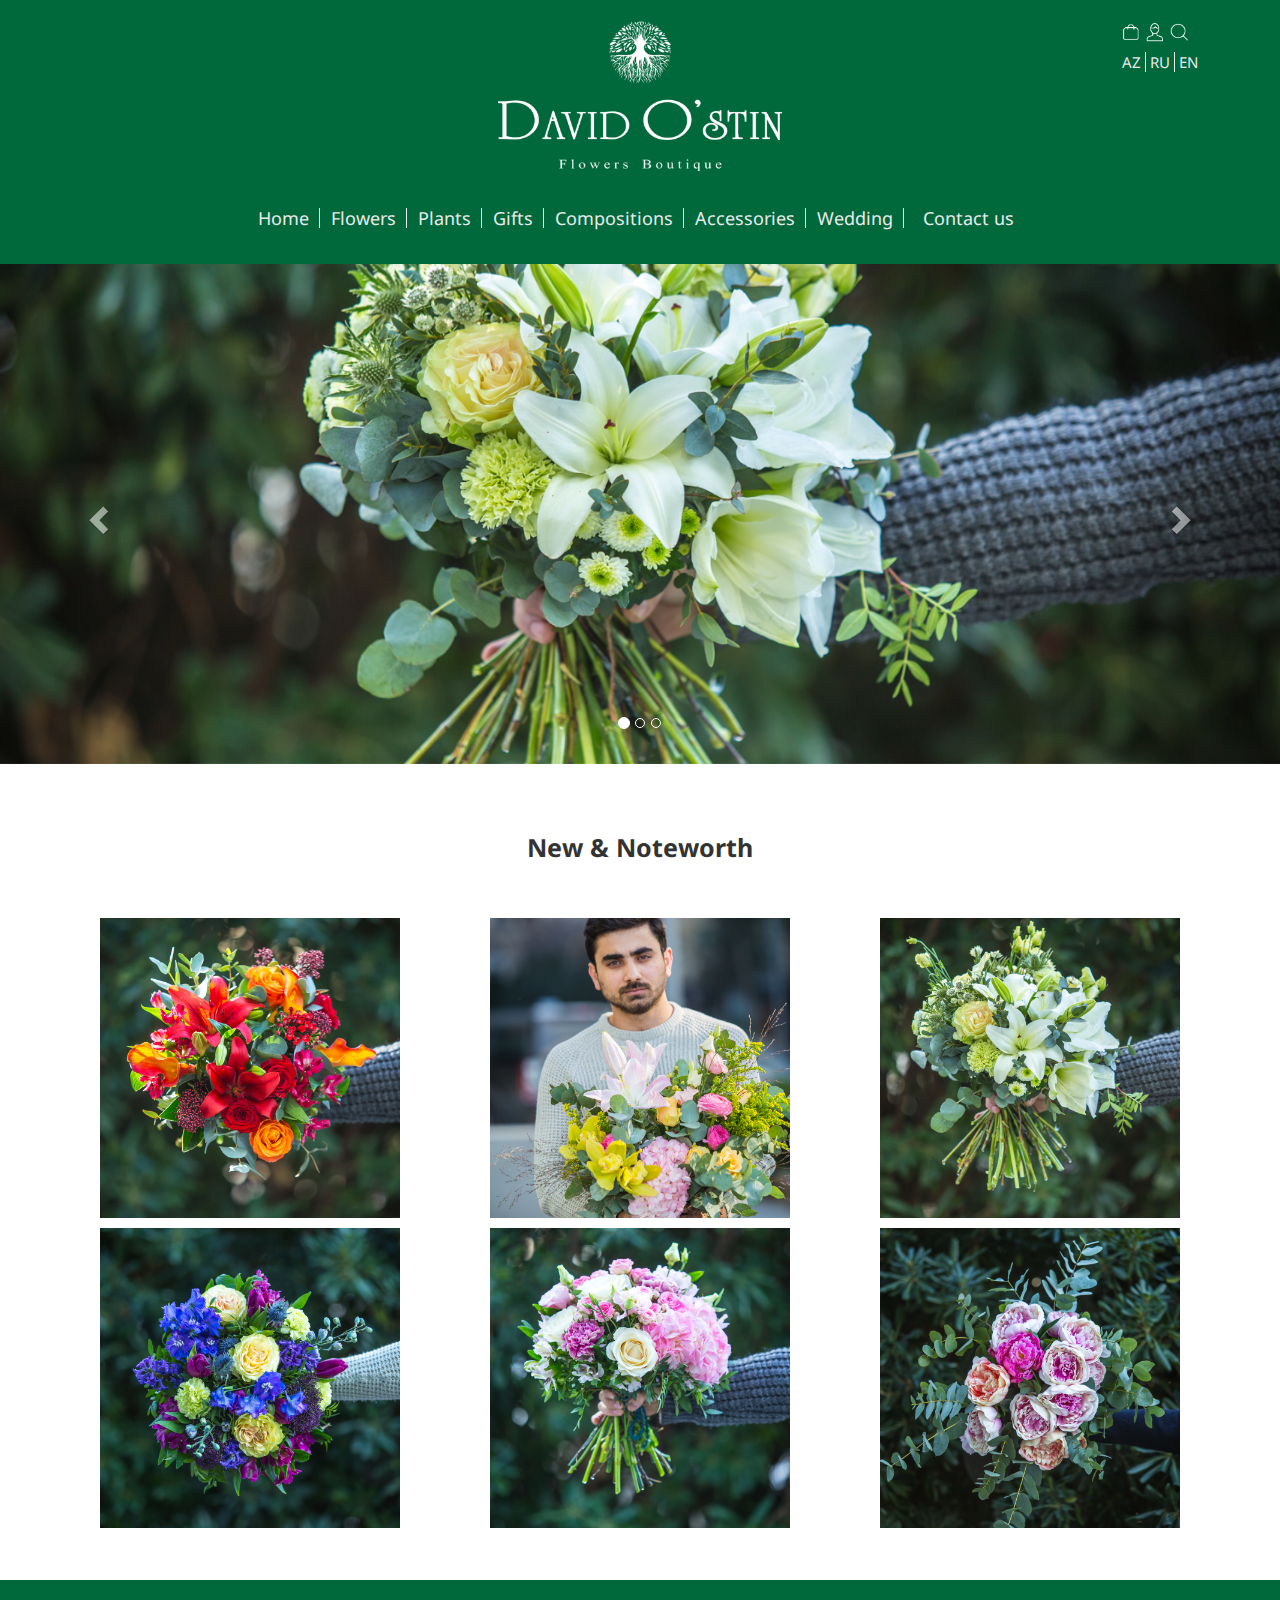
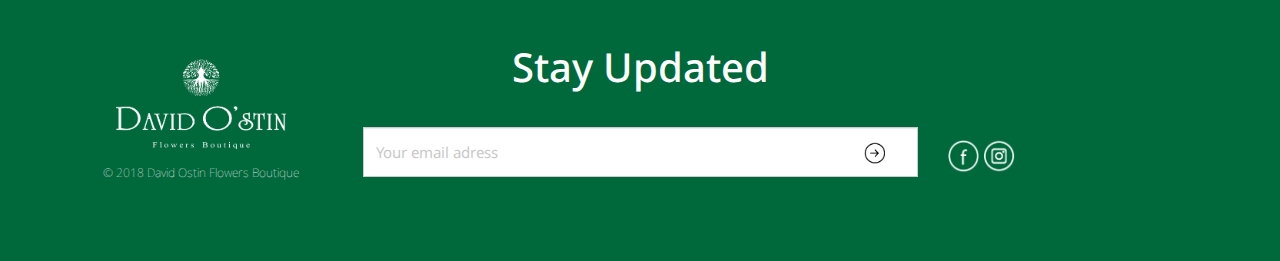
<file: davidostin/index.html>
<!DOCTYPE html>
<html lang="en">

<head>
    <meta charset="UTF-8">
    <meta name="viewport" content="width=device-width, initial-scale=1.0">
    <meta http-equiv="X-UA-Compatible" content="ie=edge">
    <title>David Ostin</title>

    <!-- FiraSans Fonts Google-->
    <link href="https://fonts.googleapis.com/css?family=Noto+Sans:400,400i,700,700i" rel="stylesheet">
    <!-- Style CSS !-->
    <link rel="stylesheet" href="css/style.css">
    <!-- Slider CSS !-->
    <link rel="stylesheet" href="css/ubislider.min.css">
    <!-- Bootstrap CSS !-->
    <link href="https://maxcdn.bootstrapcdn.com/bootstrap/3.3.7/css/bootstrap.min.css" rel="stylesheet" integrity="sha384-BVYiiSIFeK1dGmJRAkycuHAHRg32OmUcww7on3RYdg4Va+PmSTsz/K68vbdEjh4u"
        crossorigin="anonymous">
    <!-- Font Awesome !-->
    <link href="https://maxcdn.bootstrapcdn.com/font-awesome/4.7.0/css/font-awesome.min.css" rel="stylesheet" integrity="sha384-wvfXpqpZZVQGK6TAh5PVlGOfQNHSoD2xbE+QkPxCAFlNEevoEH3Sl0sibVcOQVnN"
        crossorigin="anonymous">
</head>

<body>

    <div class="container-fluid mainDiv">


        <header>
            <div class="row headerTopRow">
                <div class="col-lg-offset-4 col-lg-4 logoDiv">
                    <img class="logo" src="images/logo.png" alt="Logo">
                </div>
                <div class="col-lg-offset-2 col-lg-2 col-md-12">
                    <ul class="headerRightBarUL">
                        <li>
                            <a href="#">
                                <img class="headerIcons" src="images/basket.png" alt="">
                            </a>
                        </li>
                        <li>
                            <a href="#">
                                <img class="headerIcons" src="images/login.png" alt="" style="padding: 0 3px;">
                            </a>
                        </li>
                        <li>
                            <a href="#">
                                <img data-toggle="collapse" data-target="#search" class="headerIcons" src="images/search.png" alt="">
                            </a>
                        </li>
                    </ul>
                    <ul class="headerRightBarUL">
                        <li>
                            <a class="headerLang" href="#">
                                AZ
                            </a>
                        </li>
                        <li>
                            <a class="headerLang headerLangBorder" href="#">
                                RU
                            </a>
                        </li>
                        <li>
                            <a class="headerLang" href="#">
                                EN
                            </a>
                        </li>
                    </ul>
                    <div id="search" class="searchDiv collapse">
                        <form action="">
                            <input class="searchInput" type="text" placeholder=" search">
                        </form>
                    </div>
                </div>
            </div>
            <div class="row" style="margin: 0;">
                <nav class="navbar navbar-inverse">
                    <div class="container-fluid">
                        <div class="navbar-header">
                            <button type="button" class="navbar-toggle" data-toggle="collapse" data-target="#myNavbar">
                                <span class="icon-bar"></span>
                                <span class="icon-bar"></span>
                                <span class="icon-bar"></span>
                            </button>
                        </div>
                        <div class="collapse navbar-collapse" id="myNavbar">
                            <ul class="nav navbar-nav">
                                <li class="">
                                    <a class="navitemsBorder" href="#">Home</a>
                                </li>
                                <li>
                                    <a class="navitemsBorder" href="#">Flowers</a>
                                </li>
                                <li>
                                    <a class="navitemsBorder" href="#">Plants</a>
                                </li>
                                <li>
                                    <a class="navitemsBorder" href="#">Gifts</a>
                                </li>
                                <li>
                                    <a class="navitemsBorder" href="#">Compositions</a>
                                </li>
                                <li>
                                    <a class="navitemsBorder" href="#">Accessories</a>
                                </li>
                                <li>
                                    <a class="navitemsBorder" href="#">Wedding</a>
                                </li>
                                <li>
                                    <a href="#">Contact us</a>
                                </li>
                            </ul>
                        </div>
                    </div>
                </nav>
            </div>
        </header>

        <section>
            <div id="myCarousel" class="carousel slide" data-ride="carousel">
                <!-- Indicators -->
                <ol class="carousel-indicators">
                    <li data-target="#myCarousel" data-slide-to="0" class="active"></li>
                    <li data-target="#myCarousel" data-slide-to="1"></li>
                    <li data-target="#myCarousel" data-slide-to="2"></li>
                </ol>

                <!-- Wrapper for slides -->
                <div class="carousel-inner">
                    <div class="item active">
                        <img src="images/IMG_2352.jpg">
                    </div>

                    <div class="item">
                        <img src="images/IMG_2342.jpg">
                    </div>

                    <div class="item">
                        <img src="images/IMG_2345.jpg">
                    </div>
                </div>

                <!-- Left and right controls -->
                <a class="left carousel-control" href="#myCarousel" data-slide="prev">
                    <span class="glyphicon glyphicon-chevron-left"></span>
                    <span class="sr-only">Previous</span>
                </a>
                <a class="right carousel-control" href="#myCarousel" data-slide="next">
                    <span class="glyphicon glyphicon-chevron-right"></span>
                    <span class="sr-only">Next</span>
                </a>
            </div>
        </section>


        <section class="itemCard">
            <div class="container">
                <div class="row">
                    <h2 class="itemCardHeader">New &amp; Noteworth</h2>
                    <div class="col-lg-4 col-md-6 col-xs-12">
                        <img class="itemCardImage" src="images/IMG_2345.jpg" alt="" data-toggle="modal" data-target="#myModal">
                    </div>
                    <div class="col-lg-4 col-md-6 col-xs-12">
                        <img class="itemCardImage" src="images/IMG_2364.jpg" alt="" data-toggle="modal" data-target="#myModal">
                    </div>
                    <div class="col-lg-4 col-md-6 col-xs-12">
                        <img class="itemCardImage" src="images/IMG_2352.jpg" alt="" data-toggle="modal" data-target="#myModal">
                    </div>
                    <div class="col-lg-4 col-md-6 col-xs-12">
                        <img class="itemCardImage" src="images/IMG_2335.jpg" alt="" data-toggle="modal" data-target="#myModal">
                    </div>
                    <div class="col-lg-4 col-md-6 col-xs-12">
                        <img class="itemCardImage" src="images/IMG_2342.jpg" alt="" data-toggle="modal" data-target="#myModal">
                    </div>
                    <div class="col-lg-4 col-md-6 col-xs-12">
                        <img class="itemCardImage" src="images/IMG_2356.jpg" alt="" data-toggle="modal" data-target="#myModal">
                    </div>
                </div>
            </div>
        </section>


        <div id="myModal" class="modal fade" role="dialog">
            <div class="modal-dialog modal-lg">

                <!-- Modal content-->
                <div class="modal-content">
                    <div class="modal-header">
                        <h4 class="modalHeader">Lorem Ipsum</h4>
                        <a href="#" class="modalCloseIcon close" data-dismiss="modal">X</a>
                    </div>
                    <div class="modal-body">
                        <div class="container-fluid">
                            <div class="row">
                                <div class="col-md-6">
                                    <div class="ubislider-image-container" data-ubislider="#slider1" data-image="0">
                                        <img src="images/IMG_2364.jpg">
                                    </div>
                                    <div id="slider1" class="ubislider ecommerce" data-slidetime="0">
                                        <a class="arrow prev pasive" style="display: none;"></a>
                                        <a class="arrow next" style="display: none;"></a>
                                        <ul id="gal1" class="ubislider-inner" style="width: 516px;">
                                            <li>
                                                <a>
                                                    <img class="product-v-img" src="images/IMG_2335.jpg">
                                                </a>
                                            </li>
                                            <li>
                                                <a>
                                                    <img class="product-v-img" src="images/IMG_2340.jpg">
                                                </a>
                                            </li>
                                            <li>
                                                <a>
                                                    <img class="product-v-img" src="images/IMG_2342.jpg">
                                                </a>
                                            </li>
                                            <li>
                                                <a>
                                                    <img class="product-v-img" src="images/IMG_2345.jpg">
                                                </a>
                                            </li>
                                            <li>
                                                <a>
                                                    <img class="product-v-img" src="images/IMG_2352.jpg">
                                                </a>
                                            </li>
                                            <li>
                                                <a>
                                                    <img class="product-v-img" src="images/IMG_2356.jpg">
                                                </a>
                                            </li>
                                        </ul>
                                    </div>
                                </div>
                                <div class="col-md-6">
                                    <p class="modalInfoText">
                                        Lorem ipsum dolor, sit amet consectetur adipisicing elit. Laboriosam facilis quisquam quia atque accusamus rerum, tempora
                                        excepturi cum totam tenetur molestias explicabo, libero, unde consequatur illo quis
                                        harum repudiandae nulla. Lorem ipsum dolor, sit amet consectetur adipisicing elit.
                                        Maxime suscipit reprehenderit quo laboriosam, amet aspernatur perferendis esse. Libero
                                        sed inventore vitae consequuntur tempore dolores consequatur, commodi placeat quia
                                        culpa harum!
                                    </p>
                                    <h1 class="modalPrice">120 AZN</h1>
                                    <form class="modalForm" action="">
                                        <input class="modalInput " id="number" type="number">
                                    </form>
                                    <a href="">
                                        <img class="modalBasketImg" src="images/basket.png" alt="">
                                    </a>
                                </div>
                            </div>
                        </div>
                    </div>
                </div>

            </div>
        </div>


        <footer>
            <div class="container">
                <div class="row">
                    <div class="col-md-3">
                        <img class="logoFooter img-responsive" src="images/logo.png" alt="">
                        <p class="footerCopyright">&copy; 2018 David Ostin Flowers Boutique</p>
                    </div>
                    <div class="col-md-6">
                        <h2 class="footrInputHeader">Stay Updated</h2>
                        <div class="form-group">
                            <input type="email" class="form-control footerInput" id="usr" placeholder="Your email adress">
                        </div>
                    </div>
                    <div class="col-md-3">
                        <div class="footerSocialDiv">
                            <a href="#"><img class="footerSocialIcons" src="images/fb.png" alt=""></a> 
                            <a href="#"><img class="footerSocialIcons" src="images/instagram.png" alt=""></a> 
                        </div>
                    </div>
                </div>
            </div>
        </footer>


    </div>



    <!-- Jquerys !-->
    <script src="https://code.jquery.com/jquery-3.3.1.js" integrity="sha256-2Kok7MbOyxpgUVvAk/HJ2jigOSYS2auK4Pfzbm7uH60=" crossorigin="anonymous"></script>
    <script src="https://ajax.googleapis.com/ajax/libs/jquery/1.11.3/jquery.min.js"></script>
    <!-- Bootstrap JavaScript !-->
    <script src="https://maxcdn.bootstrapcdn.com/bootstrap/3.3.7/js/bootstrap.min.js" integrity="sha384-Tc5IQib027qvyjSMfHjOMaLkfuWVxZxUPnCJA7l2mCWNIpG9mGCD8wGNIcPD7Txa"
        crossorigin="anonymous"></script>
    <!-- Slider JS !-->
    <script src="js/jquery.min.js.download"></script>
    <script type="text/javascript" src="js/jqueryElevateZoom.js.download"></script>
    <script src="js/ubislider.min.js.download"></script>
    <script src="js/scripts.js.download"></script>

    <script type="text/javascript">
        $('#slider1').ubislider({
            arrowsToggle: true,
            type: 'ecommerce',
            hideArrows: true,
            autoSlideOnLastClick: true,
            modalOnClick: false,
        });


     
        
    </script>
    <!-- Slider JS !-->
    <script>
    </script>
</body>

</html>
</file>
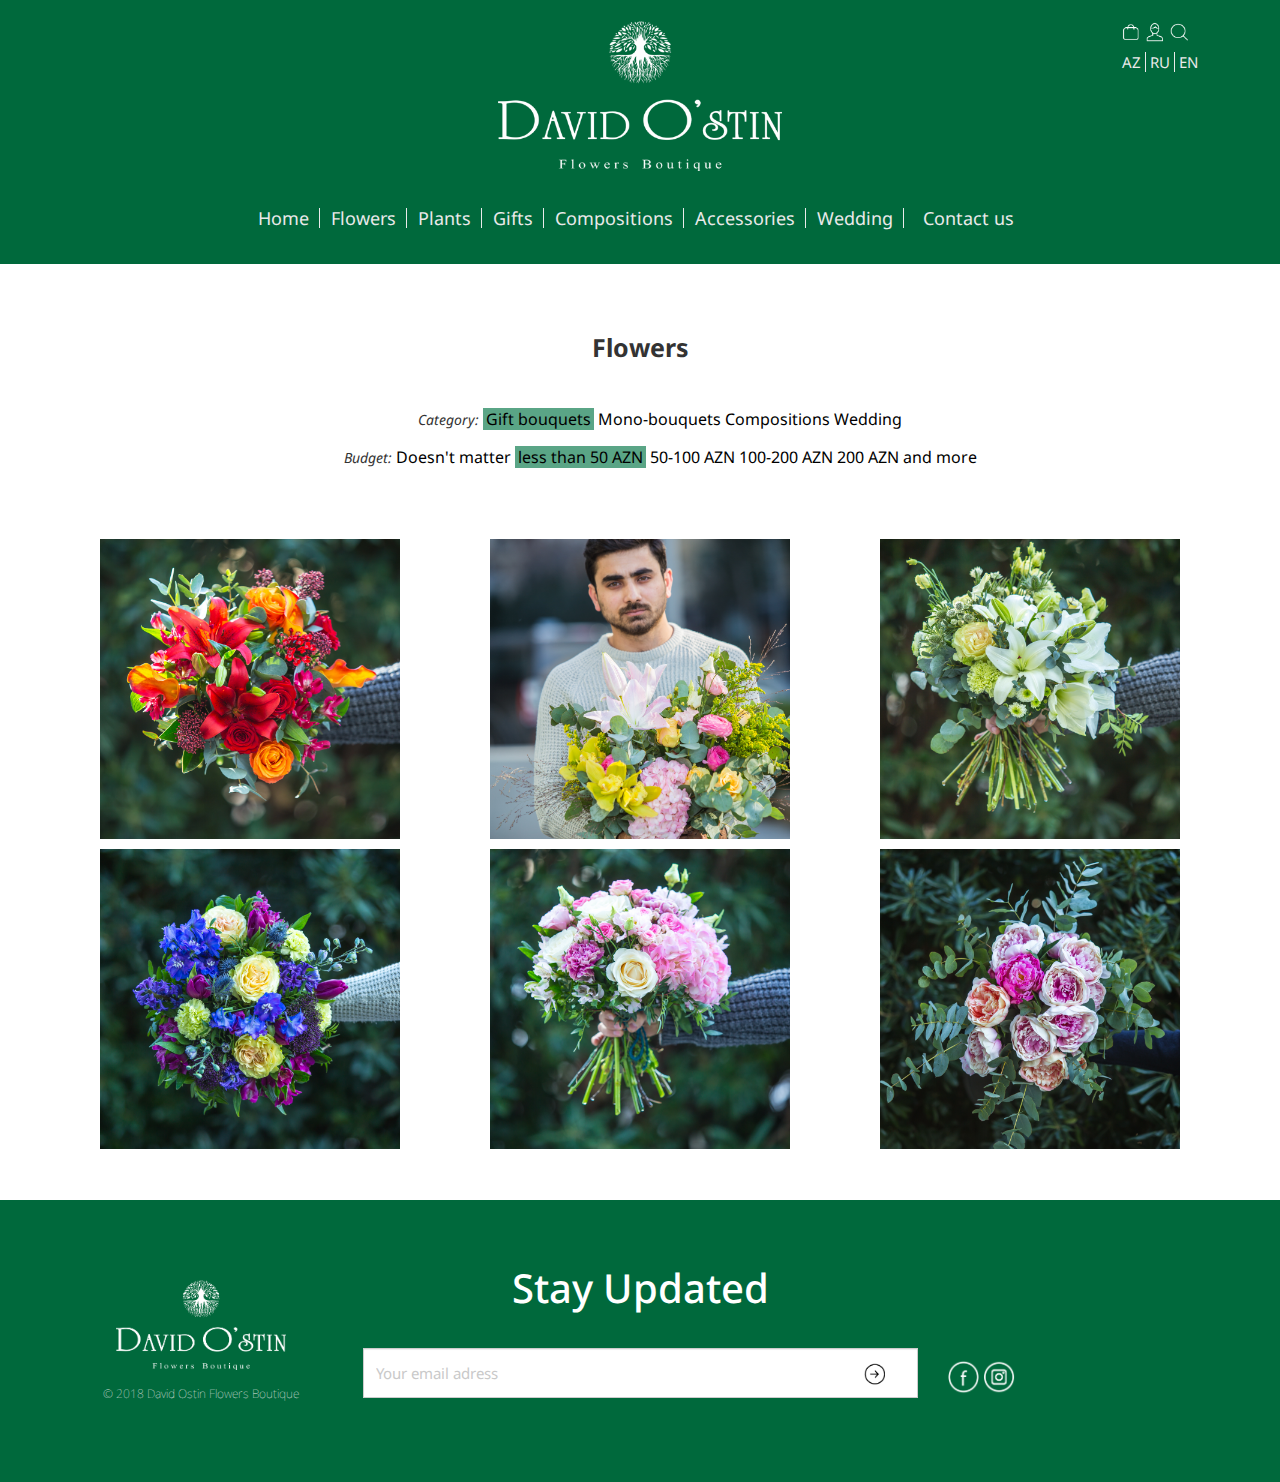
<file: davidostin/flowers.html>
<!DOCTYPE html>
<html lang="en">

<head>
    <meta charset="UTF-8">
    <meta name="viewport" content="width=device-width, initial-scale=1.0">
    <meta http-equiv="X-UA-Compatible" content="ie=edge">
    <title>David Ostin</title>

    <!-- FiraSans Fonts Google-->
    <link href="https://fonts.googleapis.com/css?family=Noto+Sans:400,400i,700,700i" rel="stylesheet">
    <!-- Style CSS !-->
    <link rel="stylesheet" href="css/style.css">
    <!-- Slider CSS !-->
    <link rel="stylesheet" href="css/ubislider.min.css">
    <!-- Bootstrap CSS !-->
    <link href="https://maxcdn.bootstrapcdn.com/bootstrap/3.3.7/css/bootstrap.min.css" rel="stylesheet" integrity="sha384-BVYiiSIFeK1dGmJRAkycuHAHRg32OmUcww7on3RYdg4Va+PmSTsz/K68vbdEjh4u"
        crossorigin="anonymous">
    <!-- Font Awesome !-->
    <link href="https://maxcdn.bootstrapcdn.com/font-awesome/4.7.0/css/font-awesome.min.css" rel="stylesheet" integrity="sha384-wvfXpqpZZVQGK6TAh5PVlGOfQNHSoD2xbE+QkPxCAFlNEevoEH3Sl0sibVcOQVnN"
        crossorigin="anonymous">
</head>

<body>

    <div class="container-fluid mainDiv">


        <header>
            <div class="row headerTopRow">
                <div class="col-lg-offset-4 col-lg-4 logoDiv">
                    <img class="logo" src="images/logo.png" alt="Logo">
                </div>
                <div class="col-lg-offset-2 col-lg-2 col-md-12">
                    <ul class="headerRightBarUL">
                        <li>
                            <a href="#">
                                <img class="headerIcons" src="images/basket.png" alt="">
                            </a>
                        </li>
                        <li>
                            <a href="#">
                                <img class="headerIcons" src="images/login.png" alt="" style="padding: 0 3px;">
                            </a>
                        </li>
                        <li>
                            <a href="#">
                                <img data-toggle="collapse" data-target="#search" class="headerIcons" src="images/search.png" alt="">
                            </a>
                        </li>
                    </ul>
                    <ul class="headerRightBarUL">
                        <li>
                            <a class="headerLang" href="#">
                                AZ
                            </a>
                        </li>
                        <li>
                            <a class="headerLang headerLangBorder" href="#">
                                RU
                            </a>
                        </li>
                        <li>
                            <a class="headerLang" href="#">
                                EN
                            </a>
                        </li>
                    </ul>
                    <div id="search" class="searchDiv collapse">
                        <form action="">
                            <input class="searchInput" type="text" placeholder=" search">
                        </form>
                    </div>
                </div>
            </div>
            <div class="row" style="margin: 0;">
                <nav class="navbar navbar-inverse">
                    <div class="container-fluid">
                        <div class="navbar-header">
                            <button type="button" class="navbar-toggle" data-toggle="collapse" data-target="#myNavbar">
                                <span class="icon-bar"></span>
                                <span class="icon-bar"></span>
                                <span class="icon-bar"></span>
                            </button>
                        </div>
                        <div class="collapse navbar-collapse" id="myNavbar">
                            <ul class="nav navbar-nav">
                                <li class="">
                                    <a class="navitemsBorder" href="#">Home</a>
                                </li>
                                <li>
                                    <a class="navitemsBorder" href="#">Flowers</a>
                                </li>
                                <li>
                                    <a class="navitemsBorder" href="#">Plants</a>
                                </li>
                                <li>
                                    <a class="navitemsBorder" href="#">Gifts</a>
                                </li>
                                <li>
                                    <a class="navitemsBorder" href="#">Compositions</a>
                                </li>
                                <li>
                                    <a class="navitemsBorder" href="#">Accessories</a>
                                </li>
                                <li>
                                    <a class="navitemsBorder" href="#">Wedding</a>
                                </li>
                                <li>
                                    <a href="#">Contact us</a>
                                </li>
                            </ul>
                        </div>
                    </div>
                </nav>
            </div>
        </header>



        <section class="itemCard">
            <div class="container">
                <div class="row">
                    <h2 class="itemCardHeader">Flowers</h2>
                        <ul class="flowersCategoryUL">
                            <li>
                                Category:
                            </li>
                            <li class="flowersActiveLi">
                                <a href="#">Gift bouquets</a>
                            </li>
                            <li>
                                <a href="#">Mono-bouquets</a>
                            </li>
                            <li>
                                <a href="#">Compositions</a>
                            </li>
                            <li>
                                <a href="#">Wedding</a>
                            </li>
                        </ul>
                        <ul class="flowersBudgetUl">
                            <li>
                                Budget:
                            </li>
                            <li>
                                <a href="#">Doesn't matter</a>
                            </li>
                            <li class="flowersActiveLi">
                                <a href="#">less than 50 AZN</a>
                            </li>
                            <li>
                                <a href="#">50-100 AZN</a>
                            </li>
                            <li>
                                <a href="#">100-200 AZN</a>
                            </li>
                            <li>
                                <a href="#">200 AZN and more</a>
                            </li>
                        </ul>
                    <div class="col-lg-4 col-md-6 col-xs-12">
                        <img class="itemCardImage" src="images/IMG_2345.jpg" alt="" data-toggle="modal" data-target="#myModal">
                    </div>
                    <div class="col-lg-4 col-md-6 col-xs-12">
                        <img class="itemCardImage" src="images/IMG_2364.jpg" alt="" data-toggle="modal" data-target="#myModal">
                    </div>
                    <div class="col-lg-4 col-md-6 col-xs-12">
                        <img class="itemCardImage" src="images/IMG_2352.jpg" alt="" data-toggle="modal" data-target="#myModal">
                    </div>
                    <div class="col-lg-4 col-md-6 col-xs-12">
                        <img class="itemCardImage" src="images/IMG_2335.jpg" alt="" data-toggle="modal" data-target="#myModal">
                    </div>
                    <div class="col-lg-4 col-md-6 col-xs-12">
                        <img class="itemCardImage" src="images/IMG_2342.jpg" alt="" data-toggle="modal" data-target="#myModal">
                    </div>
                    <div class="col-lg-4 col-md-6 col-xs-12">
                        <img class="itemCardImage" src="images/IMG_2356.jpg" alt="" data-toggle="modal" data-target="#myModal">
                    </div>
                </div>
            </div>
        </section>


        <div id="myModal" class="modal fade" role="dialog">
            <div class="modal-dialog modal-lg">

                <!-- Modal content-->
                <div class="modal-content">
                    <div class="modal-header">
                        <h4 class="modalHeader">Lorem Ipsum</h4>
                        <a href="#" class="modalCloseIcon close" data-dismiss="modal">X</a>
                    </div>
                    <div class="modal-body">
                        <div class="container-fluid">
                            <div class="row">
                                <div class="col-md-6">
                                    <div class="ubislider-image-container" data-ubislider="#slider1" data-image="0">
                                        <img src="images/IMG_2364.jpg">
                                    </div>
                                    <div id="slider1" class="ubislider ecommerce" data-slidetime="0">
                                        <a class="arrow prev pasive" style="display: none;"></a>
                                        <a class="arrow next" style="display: none;"></a>
                                        <ul id="gal1" class="ubislider-inner" style="width: 516px;">
                                            <li>
                                                <a>
                                                    <img class="product-v-img" src="images/IMG_2335.jpg">
                                                </a>
                                            </li>
                                            <li>
                                                <a>
                                                    <img class="product-v-img" src="images/IMG_2340.jpg">
                                                </a>
                                            </li>
                                            <li>
                                                <a>
                                                    <img class="product-v-img" src="images/IMG_2342.jpg">
                                                </a>
                                            </li>
                                            <li>
                                                <a>
                                                    <img class="product-v-img" src="images/IMG_2345.jpg">
                                                </a>
                                            </li>
                                            <li>
                                                <a>
                                                    <img class="product-v-img" src="images/IMG_2352.jpg">
                                                </a>
                                            </li>
                                            <li>
                                                <a>
                                                    <img class="product-v-img" src="images/IMG_2356.jpg">
                                                </a>
                                            </li>
                                        </ul>
                                    </div>
                                </div>
                                <div class="col-md-6">
                                    <p class="modalInfoText">
                                        Lorem ipsum dolor, sit amet consectetur adipisicing elit. Laboriosam facilis quisquam quia atque accusamus rerum, tempora
                                        excepturi cum totam tenetur molestias explicabo, libero, unde consequatur illo quis
                                        harum repudiandae nulla. Lorem ipsum dolor, sit amet consectetur adipisicing elit.
                                        Maxime suscipit reprehenderit quo laboriosam, amet aspernatur perferendis esse. Libero
                                        sed inventore vitae consequuntur tempore dolores consequatur, commodi placeat quia
                                        culpa harum!
                                    </p>
                                    <h1 class="modalPrice">120 AZN</h1>
                                    <form class="modalForm" action="">
                                        <input class="modalInput " id="number" type="number">
                                    </form>
                                    <a href="">
                                        <img class="modalBasketImg" src="images/basket.png" alt="">
                                    </a>
                                </div>
                            </div>
                        </div>
                    </div>
                </div>

            </div>
        </div>


        <footer>
            <div class="container">
                <div class="row">
                    <div class="col-md-3">
                        <img class="logoFooter img-responsive" src="images/logo.png" alt="">
                        <p class="footerCopyright">&copy; 2018 David Ostin Flowers Boutique</p>
                    </div>
                    <div class="col-md-6">
                        <h2 class="footrInputHeader">Stay Updated</h2>
                        <div class="form-group">
                            <input type="email" class="form-control footerInput" id="usr" placeholder="Your email adress">
                        </div>
                    </div>
                    <div class="col-md-3">
                        <div class="footerSocialDiv">
                            <a href="#"><img class="footerSocialIcons" src="images/fb.png" alt=""></a> 
                            <a href="#"><img class="footerSocialIcons" src="images/instagram.png" alt=""></a> 
                        </div>
                    </div>
                </div>
            </div>
        </footer>


    </div>



    <!-- Jquerys !-->
    <script src="https://code.jquery.com/jquery-3.3.1.js" integrity="sha256-2Kok7MbOyxpgUVvAk/HJ2jigOSYS2auK4Pfzbm7uH60=" crossorigin="anonymous"></script>
    <script src="https://ajax.googleapis.com/ajax/libs/jquery/1.11.3/jquery.min.js"></script>
    <!-- Bootstrap JavaScript !-->
    <script src="https://maxcdn.bootstrapcdn.com/bootstrap/3.3.7/js/bootstrap.min.js" integrity="sha384-Tc5IQib027qvyjSMfHjOMaLkfuWVxZxUPnCJA7l2mCWNIpG9mGCD8wGNIcPD7Txa"
        crossorigin="anonymous"></script>
    <!-- Slider JS !-->
    <script src="js/jquery.min.js.download"></script>
    <script type="text/javascript" src="js/jqueryElevateZoom.js.download"></script>
    <script src="js/ubislider.min.js.download"></script>
    <script src="js/scripts.js.download"></script>

    <script type="text/javascript">
        $('#slider1').ubislider({
            arrowsToggle: true,
            type: 'ecommerce',
            hideArrows: true,
            autoSlideOnLastClick: true,
            modalOnClick: false,
        });


     
        
    </script>
    <!-- Slider JS !-->
    <script>
    </script>
</body>

</html>
</file>
<file: davidostin/css/style.css>
body {
    overflow-x: hidden !important;
    font-family: 'Noto Sans' !important;
}

header {
    background-color: #00693c;
}

ul {
    list-style: none;
}

.mainDiv {
    padding: 0 !important;
}


/* HEADER */


.headerTopRow {
    padding-top: 21px;
    padding-bottom: 21px;
    margin-left: 0 !important;
    margin-right: 0 !important;
}

.logoDiv {
    text-align: center;
}

.logo {
    height: 150px;
}

.headerIcons {
    height: 20px;
}

.headerRightBarUL > li:nth-child(2) > a > img{
    padding: 0 6px;
}

.searchInput {
    border: 1px solid white !important;
    background-color: rgba(255, 0, 0, 0.0) !important;
    color: #eaeaea !important;
    font-family: 'Noto Sans' !important;
    font-size: 16px !important;
    border: 4px;
}


.searchInput:focus {
    box-shadow: none !important;
    outline: none !important;
}

.searchInput::placeholder {
    color: #eaeaea !important;
    font-family: 'Noto Sans' !important;
    font-size: 15px !important;
    font-weight: lighter;
}

li {
    display: inline-block;
}

.headerLang {
    color: #eaeaea;
    font-family: 'Noto Sans';
    font-size: 15px;
}

.headerLang:hover,
.headerLang:focus {
    text-decoration: none;
    color: #b9b9b9;
    transition: 0.5s;
}

.headerLangBorder {
    border-right: 1px solid #eaeaea;
    border-left: 1px solid #eaeaea;
    padding: 0 4px;
}

.navbar-inverse {
    background-color: #00693c !important;
    border-color: #00693c !important;
    border-radius: 0 !important;
}

.navbar-nav {
    float: none !important;
    text-align: center;
}

.navbar-nav li {
    float: none !important;
    display: inline-block !important;
}

.navbar-nav li a {
    color: #eaeaea !important;
    font-size: 18px;
    font-family: 'Noto Sans';
}
@media only screen and (max-width: 400px) {
    .navbar-nav li a {
        font-size: 14px;
    }
}
.navbar-nav li a:hover {
    color: #b9b9b9 !important;
    text-decoration: none !important;
    transition: 0.5s;
}

.navitemsBorder {
    border-right: 1px solid #eaeaea;
    padding: 0 10px 0 7px !important;
}

.navbar-toggle {
    border-color: white !important;
    float: none !important;
    margin: 0 0 8px 0 !important;
}

.navbar-inverse .navbar-toggle:focus, .navbar-inverse .navbar-toggle:hover {
    background-color: #00693c !important;
}
.navbar-header{
    text-align: center;
}


@media only screen and (max-width: 768px) {
    .navbar-nav{
        padding-top: 5%;
    }
}

@media only screen and (max-width: 992px) {
    .logoDiv {
        margin-bottom: 20px;
    }
    .headerTopRow div ul {
        text-align: center;
        padding-left: 0;
    }
}

@media only screen and (max-width: 400px) {
    .logo {
        height: 120px;
    }
}

@media only screen and (max-width: 1200px) {
    .searchDiv {
        text-align: center !important;
    }
    .searchInput {
        text-align: center !important;
    }
}

@media only screen and (min-width: 992px) and (max-width: 1200px) {
    .headerRightBarUL {
        padding-left: 0;
        text-align: center;
    }
    .logo {
        margin-bottom: 15px;
    }
}


/* HEADER */


/* CARUSEL */

.item img {
    max-height: 500px !important;
    width: 100%;
    object-fit: cover;
}


/* CARUSEL */


/* itemCard */


.itemCard .container .row {
    text-align: center;
}

@media only screen and (max-width: 1200px){
    .itemCard .container .row {
     padding: 7%;
    }
}

.itemCardImage:hover {
    -webkit-box-shadow: 0px 0px 14px 1px #00693c;
    -moz-box-shadow: 0px 0px 14px 1px #00693c;
    box-shadow: 0px 0px 14px 1px #00693c;
    transition: 0.5s;
    cursor: pointer;
    transition: 0.5s;
}

.itemCardHeader {
    text-align: center;
    font-family: 'Noto Sans';
    font-weight: bold;
    margin-top: 6%;
    margin-bottom: 4%;
    font-size: 25px !important;
}

.itemCardImage {
    min-height: 300px;
    max-height: 300px;
    max-width: 300px;
    min-width: 300px;
    object-fit: cover;
    margin-top: 10px;
}

.itemCardSpan {
    max-width: 300px;
    min-width: 300px;
    background-color: #00693c;
    max-width: 300px;
    margin: 0 auto;
    position: relative;
    bottom: 11px;
    padding-top: 2%;
    padding-bottom: 2%;
}

.itemCardSpan h5 {
    padding-top: 2%;
}

.itemCardSpanH6,
.itemCardPrice {
    text-align: center;
    font-family: 'Noto Sans';
    color: white;
    font-weight: lighter;
    margin: 0;
}

.itemCardButton {
    border: none;
    background-color: #00693c !important;
    box-shadow: none !important;
    padding: 0 !important;
    color: white !important;
    font-size: 16px !important;
    font-family: 'Noto Sans' !important;
}

.itemCardButton:hover,
.itemCardButton:active,
.itemCardButton:focus {
    outline: none !important;
    box-shadow: none !important;
    text-decoration: underline !important;
    transition: 0.5s !important;
}

@media only screen and (max-width:440px) {
    .itemCardImage {
        min-height: 200px;
        max-height: 200px;
        max-width: 200px;
        min-width: 200px;
    }
    .itemCardSpan {
        max-width: 200px;
        min-width: 200px;
    }
}


/* itemCard */


/* Flowers */
.flowersCategoryUL, .flowersBudgetUl{
    margin: 0 auto;
}
.flowersBudgetUl{
    margin-top: 15px;
    margin-bottom: 60px;
}
.flowersCategoryUL li:nth-child(1), .flowersBudgetUl li:nth-child(1){
  font-style: italic;
}
.flowersCategoryUL li a, .flowersBudgetUl li a{
    font-size: 16px !important;
    font-family: 'Noto Sans' !important;
    color: #000000;
    transition: 0.5s;
}
.flowersCategoryUL li a:hover, .flowersBudgetUl li a:hover{
    text-decoration: none;
    color: #5AA586;
    transition: 0.5s;
}
.flowersActiveLi a{
   background-color: #5AA586;
   padding: 0 3px;
   font-size: 16px !important;
   font-family: 'Noto Sans' !important;
   color: #000000;
}
.flowersActiveLi a:hover{
    color: white !important;
}
/* Flowers */


/* MODAL */

.modalHeader {
    float: left;
    font-family: 'Noto Sans' !important;
}

.modalCloseIcon {
    float: right;
    text-decoration: none;
    color: #b9b9b9;
}

.modalCloseIcon:hover {
    color: #00693c !important;
    text-decoration: none;
    transition: 0.5s;
}

.modalInfoText {
    font-family: 'Noto Sans' !important;
    font-weight: bold;
}

.modalPrice {
    font-family: 'Noto Sans' !important;
    color: #00693c;
    font-weight: bold;
    font-size: 50px;
}

.modalForm {
    display: inline-block;
}

.modalBasketImg {
    border-radius: 50%;
    background-color: #00693c;
    height: 42px;
    width: 42px;
    padding: 9px;
    margin-left: 6%;
}

.modalInput {
    border: solid 1px #b9b9b9;
    padding-top: 10px;
    padding-bottom: 10px;
    background-image: url('../images/upArrow.png'), url('../images/downArrow.png');
    background-position: 94% 4px, 94% 20px;
    background-repeat: no-repeat !important;
    background-size: 15px;
}

.modalInput:focus {
    border: solid 1px #b9b9b9 !important;
    outline: none !important;
    box-shadow: none !important;
}

input[type=number]::-webkit-inner-spin-button,
input[type=number]::-webkit-outer-spin-button {
    margin-right: 10px;
    padding-top: 5px;
    padding-bottom: 5px;
    opacity: 0;
}

@media only screen and (max-width: 400px) {
    .ubislider-image-container,
    .ubislider {
        width: 100% !important;
    }
}


/* MODAL */



/* CONTACT */

.contact{
    margin-bottom: 8%; 
}

.contact .container .row{
    text-align: center;
}

@media only screen and (max-width: 1200px){
    .contact .container .row {
     padding: 7%;
    }
}


.contactNameInput, .contactEmailInput, .contactTextarea{
    background-color: #E1E1E1 !important;
    font-family: 'Noto Sans';
    border-radius: none !important;
    margin: 10px 0;
    padding: 25px !important;
}
.contactNameInput:active,
 .contactEmailInput:active,
 .contactTextarea:active,
 .contactNameInput:focus,
 .contactEmailInput:focus,
 .contactTextarea:focus{
    box-shadow: none !important;
    outline: none !important;
    border-color: transparent !important;
}
.contactNameInput::placeholder, .contactEmailInput::placeholder, .contactTextarea::placeholder{
    font-family: 'Noto Sans';
    color: #b9b9b9 !important;
}
.contactButton{
    background-color: #00693c;
    font-family: 'Noto Sans';
    font-size: 25px;
    color: #ffffff;
    border: none !important;
    width: 100%;
    padding: 9px;
}
.contactButton:hover, .contactButton:active, .contactButton:focus{
    background-color: #5AA586;
    border: none !important;
}
/* CONTACT */




/* WEDDING */

.wedding .container .row{
    text-align: center;
}

@media only screen and (max-width: 1200px){
    .wedding .container .row {
     padding: 7%;
    }
}


.wedding{
    margin-bottom: 8%; 
}
.weddingText{
    text-align: center;
    font-family: 'Noto Sans';
    font-size: 16px;
}
.weddingImg{
    max-width: 100%;
    margin: 20px 0;
}
/* WEDDING */





/* FOOTER */


footer .container .row {
    text-align: center;
    padding-top: 7%;
    padding-bottom: 6%;
}

footer {
    background-color: #00693c;
    margin-top: 4%;
}

.logoFooter {
    width: 170px;
    height: 85px;
    margin: 0 auto;
}

.footerCopyright {
    text-align: center;
    font-family: 'Noto Sans';
    font-weight: lighter;
    font-size: 12px;
    color: #eaeaea;
    padding-top: 15px;
}

.footrInputHeader {
    font-size: 40px;
    color: white;
    font-family: 'Noto Sans';
    text-align: center;
    margin-top: -14px !important;
    margin-bottom: 38px !important;
}

.footerInput {
    width: 100% !important;
    border-radius: 0 !important;
    height: 50px !important;
    font-family: 'Noto Sans' !important;
}

.footerInput:focus,
.footerInput:hover {
    border-radius: 6px !important;
    box-shadow: none !important;
    cursor: pointer;
    outline: none;
    transition: 0.5s;
}

.footerInput::placeholder {
    color: #C9C9C9 !important;
    font-family: 'Noto Sans' !important;
    font-size: 15px;
}

.footerInput {
    background-image: url("../images/rightArrow.png") !important;
    background-position: 94% 13px !important;
    background-repeat: no-repeat !important;
    background-size: 21px;
}

.footerSocialIcons {
    display: inline-block;
    height: 36px;
}
.footerSocialIcons:hover{
    cursor: pointer;
}

.footerSocialDiv {
    margin-top: 30%;
    text-align: left;
}

@media only screen and (max-width: 992px) {
    .footrInputHeader {
        margin-top: 0 !important;
    }
    .footerSocialDiv {
        margin-top: 0 !important;
        text-align: center !important
    }
}


/* FOOTER */
</file>
<file: davidostin/css/ubislider.min.css>
body.ubi-overflow{width:100%;height:100%;overflow:hidden}.ubislider{margin:0 0;padding:24px 0 20px;overflow:hidden}.ubislider .arrow{position:absolute;width:25px;height:60px;top:50%;margin:-30px 0 0;line-height:60px;font-size:20px;color:#f7f7f7;overflow:hidden;cursor:pointer;display:block;text-align:center;background-color:#949292;-webkit-touch-callout:none;-webkit-user-select:none;-khtml-user-select:none;-moz-user-select:none;-ms-user-select:none;user-select:none}.ubislider .arrow.pasive{background-color:#ccc;color:#f7f7f7}.ubislider .arrow.pasive:hover{background-color:#ccc;color:#f7f7f7}.ubislider .arrow.pasive:active{background-color:#ccc;color:#f7f7f7}.ubislider .arrow:active,.ubislider .arrow:hover{text-decoration:none;background-color:#444}.ubislider .arrow:before{font-family:FontAwesome}.ubislider .arrow.prev{left:-30px}.ubislider .arrow.prev:before{content:"\f053"}.ubislider .arrow.next{right:-30px}.ubislider .arrow.next:before{content:"\f054"}.ubislider .ubislider-inner{list-style-type:none;padding:0;margin:0;position:relative;left:0;top:0;width:100000000000%;overflow:hidden;-webkit-transition:all .2s ease-in-out;-moz-transition:all .2s ease-in-out;-o-transition:all .2s ease-in-out;transition:all .2s ease-in-out}.ubislider .ubislider-inner li{-webkit-touch-callout:none;-webkit-user-select:none;-khtml-user-select:none;-moz-user-select:none;-ms-user-select:none;user-select:none;-webkit-transition:transform .2s ease-in-out;-moz-transition:transform .2s ease-in-out;-o-transition:transform .2s ease-in-out;transition:transform .2s ease-in-out;position:relative;float:left;width:200px;margin:0 9pt 0 0;display:block;overflow:hidden}.ubislider .ubislider-inner li a:active,.ubislider .ubislider-inner li a:focus,.ubislider .ubislider-inner li a:hover{text-decoration:none}.ubislider .ubislider-inner li .image-container img{max-width:100%}.ubislider .ubislider-inner li:hover .hidden-content{opacity:1}.ubislider .ubislider-bullets{position:relative;list-style-type:none;margin:0;padding:5px 0;text-align:center}.ubislider .ubislider-bullets li{display:inline-block;-webkit-border-radius:100%;-moz-border-radius:100%;border-radius:100%;height:14px;width:14px;background:#ccc;margin:0 4px;cursor:pointer}.ubislider .ubislider-bullets li.active,.ubislider .ubislider-bullets li:hover{background:#444}.ubislider.ecommerce{position:relative;margin:8px 0 0;padding:2px 0 5px;width:21pc}.ubislider.ecommerce .ubislider-inner{overflow:initial}.ubislider.ecommerce .ubislider-inner li{width:77px;height:77px;position:relative;border:1px solid #e5e5e5;margin-right:9px;margin-bottom:3px;margin-left:0;cursor:pointer;display:inline-block;background-color:#fff;padding:3px}.ubislider.ecommerce .ubislider-inner li img{max-width:calc(100% - 8px);max-height:calc(100% - 8px);position:absolute;left:50%;top:50%;-webkit-transform:translate(-50%,-50%);-ms-transform:translate(-50%,-50%);transform:translate(-50%,-50%);-webkit-border-radius:3px;-moz-border-radius:3px;border-radius:3px}.ubislider.ecommerce.left{float:left;width:5pc;height:21pc}.ubislider.ecommerce.right{float:right;width:5pc;height:21pc}.ubislider.ecommerce.left .ubislider-inner li,.ubislider.ecommerce.right .ubislider-inner li{margin-right:0;margin-bottom:8px}.ubiModal{position:fixed;background-color:rgba(0,0,0,.8);width:100%;height:100%;top:0;left:0;z-index:1000}.ubiModal .ubi-arrows{position:absolute;height:calc(100% - 140px);margin-top:20px;width:50px;top:0;text-align:center;cursor:pointer;z-index:1001}.ubiModal .ubi-arrows i{color:#fff;font-size:70px;position:absolute;left:50%;top:50%;-webkit-transform:translate(-50%,-50%);-ms-transform:translate(-50%,-50%);transform:translate(-50%,-50%)}.ubiModal .ubi-arrows.pasive i{color:#616060}.ubiModal .ubi-arrows.left{left:0}.ubiModal .ubi-arrows.right{right:0}.ubiModal .ubi-main-image{height:calc(100% - 140px);margin-top:20px;position:relative;width:100%;overflow:hidden}.ubiModal .ubi-main-image .ubi-main-slide{list-style-type:none;margin:0;padding:0;height:100%;position:relative;-webkit-transition:all .7s ease-in-out;-moz-transition:all .7s ease-in-out;-o-transition:all .7s ease-in-out;transition:all .7s ease-in-out}.ubiModal .ubi-main-image .ubi-main-slide li{display:block;float:left;position:relative;height:100%}.ubiModal .ubi-main-image .ubi-main-slide li img{-webkit-border-radius:3px;-moz-border-radius:3px;border-radius:3px;max-width:calc(100% - 8px);max-height:calc(100% - 8px);position:absolute;left:50%;top:50%;-webkit-transform:translate(-50%,-50%);-ms-transform:translate(-50%,-50%);transform:translate(-50%,-50%)}.ubiModal .ubi-thumbs{height:90pt;text-align:center;list-style-type:none;margin:0;padding:20px 0}.ubiModal .ubi-thumbs li{width:5pc;height:5pc;position:relative;border:1px solid #e5e5e5;margin-right:9px;margin-bottom:3px;margin-left:0;cursor:pointer;display:inline-block;background-color:#fff;padding:3px;border-radius:3px}.ubiModal .ubi-thumbs li img{max-width:calc(100% - 8px);max-height:calc(100% - 8px);position:absolute;left:50%;top:50%;-webkit-transform:translate(-50%,-50%);-ms-transform:translate(-50%,-50%);transform:translate(-50%,-50%);-webkit-border-radius:3px;-moz-border-radius:3px;border-radius:3px}.ubiModal .ubi-close{position:absolute;top:0;right:0;padding:10px;cursor:pointer;z-index:1002}.ubiModal .ubi-close i{color:#fff;font-size:20px}.noselect{-webkit-touch-callout:none;-webkit-user-select:none;-khtml-user-select:none;-moz-user-select:none;-ms-user-select:none;user-select:none}.ubislider-image-container{margin-top:9px;width:21pc;height:21pc;-webkit-border-radius:7px;-moz-border-radius:7px;border-radius:7px;border:1px solid #e5e5e5;position:relative;padding:3px;background-color:#fff}.ubislider-image-container.left{float:right;width:calc(100% - 90px)}.ubislider-image-container.right{float:left;width:calc(100% - 90px)}.ubislider-image-container img{-webkit-border-radius:3px;-moz-border-radius:3px;border-radius:3px;max-width:calc(100% - 8px);max-height:calc(100% - 8px);position:absolute;left:50%;top:50%;-webkit-transform:translate(-50%,-50%);-ms-transform:translate(-50%,-50%);transform:translate(-50%,-50%)}.relative{position:relative}
</file>
